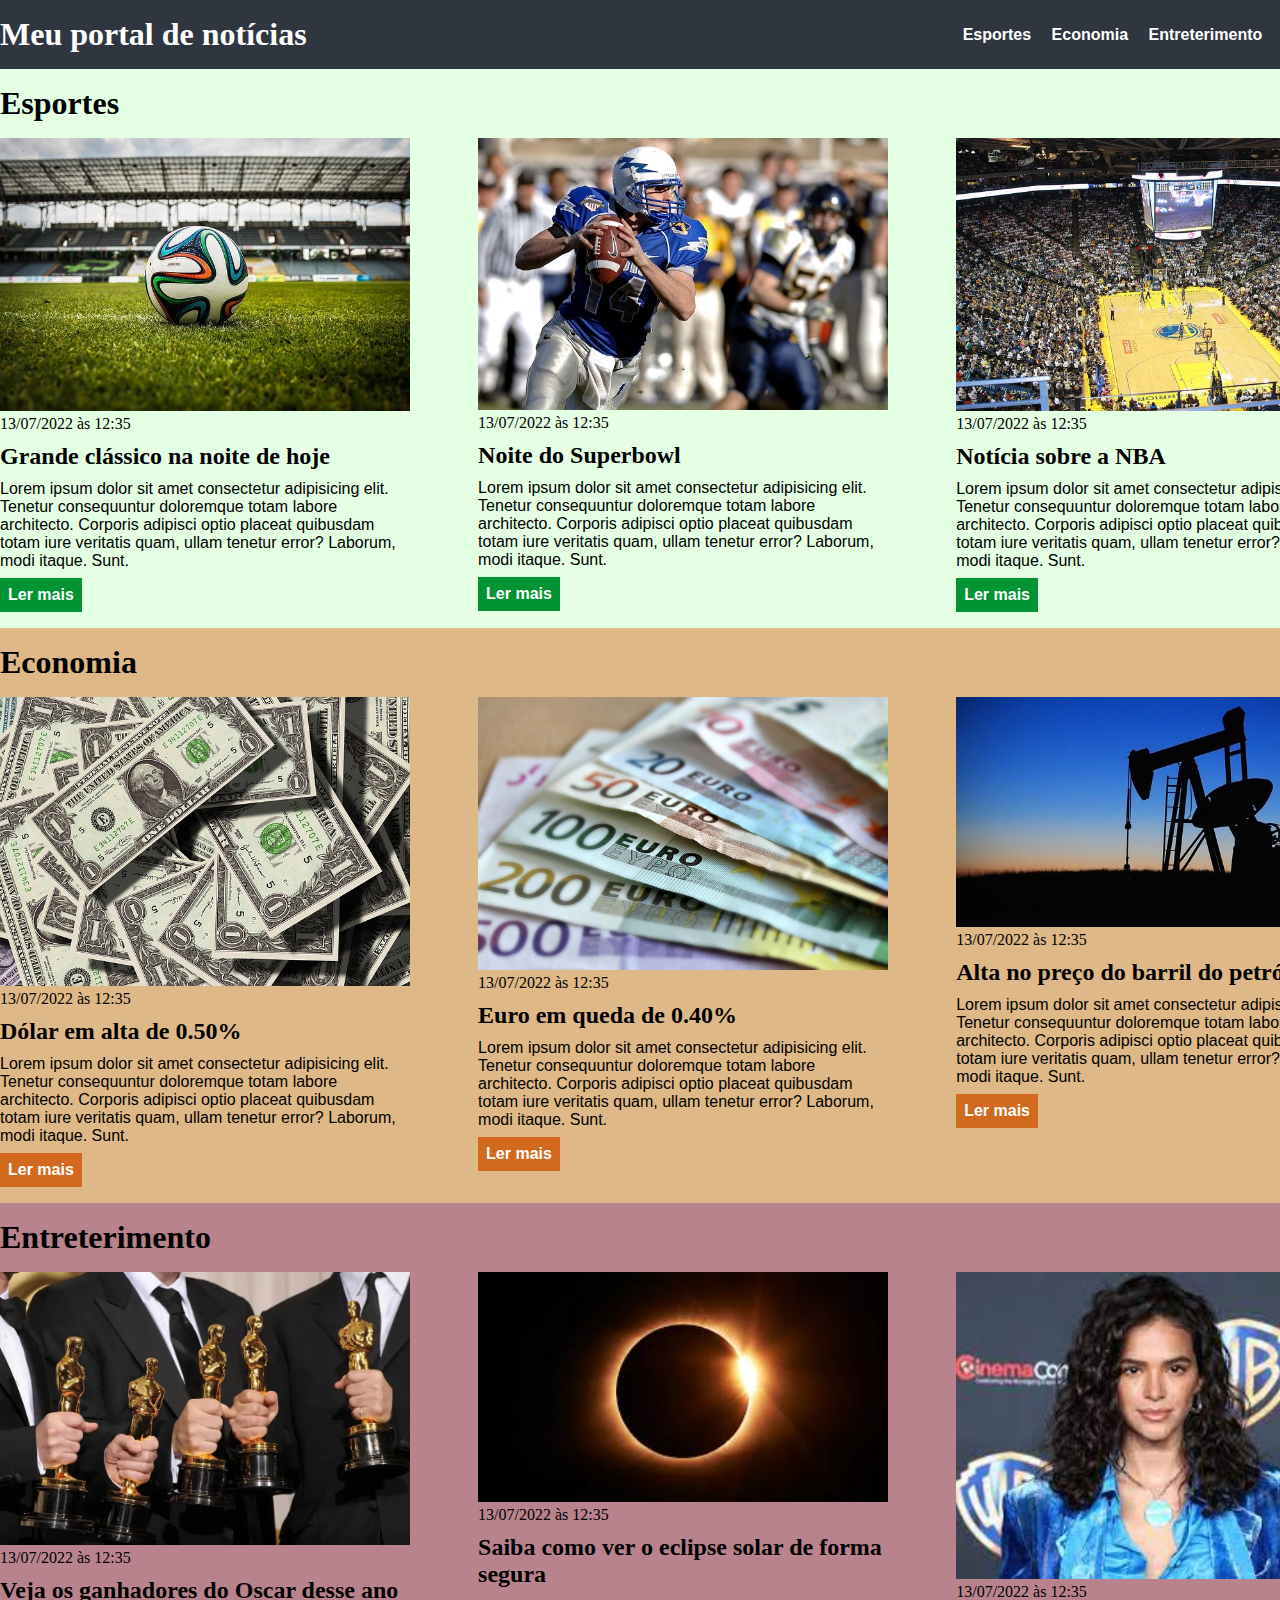
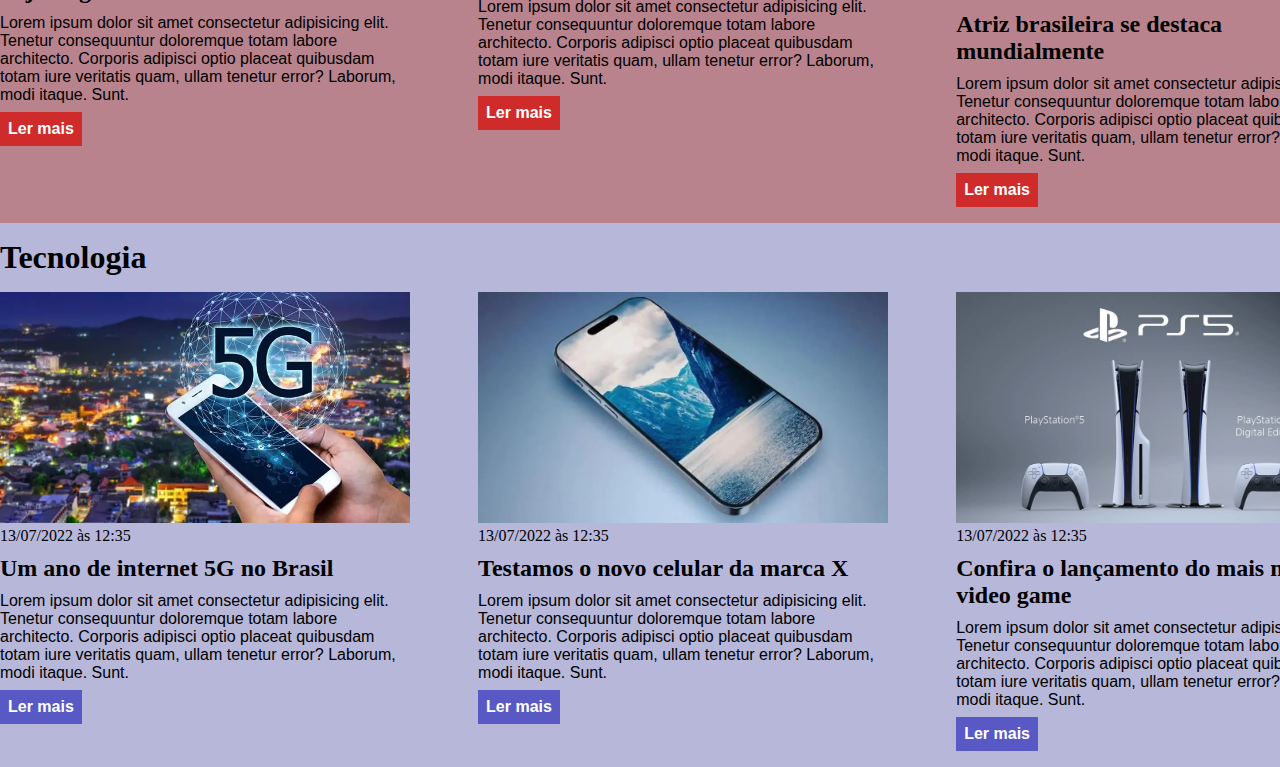
<file: index.html>
<!DOCTYPE html>
<html lang="pt-BR">
<head>
    <meta charset="UTF-8">
    <meta http-equiv="X-UA-Compatible" content="IE=edge">
    <meta name="viewport" content="width=device-width, initial-scale=1.0">
    <title>Meu portal de notícias</title>
    <link rel="stylesheet" href="./main.css" />
</head>
<body>
    <header>
        <div class="container">
            <h1>Meu portal de notícias</h1>
        <nav>
            <ul>
                <li>
                    <a href="#sports" title="Ir para a seção de esportes">Esportes</a>
                </li>
                <li>
                    <a href="#economy" title="Ir para a seção de notícias">Economia</a>
                </li>
                <li>
                    <a href="#entertainment" title="Ir para a seção de entreterimento">Entreterimento</a>
                </li>
                <li>
                    <a href="#technology" title="Ir para a seção de tecnologia">Tecnologia</a>
                </li>
            </ul>
        </nav>
        </div>
    </header>
    <section id="sports">
        <div class="container">
            <h2>Esportes</h2> 
            <div class="articles">
            <article>
                <img src="./imagens/futebol.jpg" alt="Bola de futebol no gramado" />
                <header>
                    <time class="creation date">13/07/2022 às 12:35</time>
                </header>
                <h3>Grande clássico na noite de hoje</h3>
                <p>   
                    Lorem ipsum dolor sit amet consectetur adipisicing elit. Tenetur consequuntur doloremque totam labore architecto. Corporis adipisci optio placeat quibusdam totam iure veritatis quam, ullam tenetur error? Laborum, modi itaque. Sunt.
                </p>
                <a href="#" title="Leia a notícia completa">Ler mais</a>
            </article>
            <article>
                <img src="./imagens/futebol-americano.jpg" alt="Jogador de futebol americano correndo com a bola na mão" />
                <header>
                    <time>13/07/2022 às 12:35</time>
                </header>
                <h3>Noite do Superbowl</h3>
                <p>
                    Lorem ipsum dolor sit amet consectetur adipisicing elit. Tenetur consequuntur doloremque totam labore architecto. Corporis adipisci optio placeat quibusdam totam iure veritatis quam, ullam tenetur error? Laborum, modi itaque. Sunt.
                </p>
                <a href="#" title="Leia a notícia completa">Ler mais</a>
            </article>
            <article>
                <img src="./imagens/basquete.jpg" title="Vista aérea de uma quadra de basquete" />
                <header>
                    <time>13/07/2022 às 12:35</time>
                </header>
                <h3>Notícia sobre a NBA</h3>
                <p>
                    Lorem ipsum dolor sit amet consectetur adipisicing elit. Tenetur consequuntur doloremque totam labore architecto. Corporis adipisci optio placeat quibusdam totam iure veritatis quam, ullam tenetur error? Laborum, modi itaque. Sunt.
                </p>
                <a href="#" title="Leia a notícia completa">Ler mais</a>
            </article>
            </div>
        </div>
    </section>
    <section id="economy">
        <div class="container">
            <h2>Economia</h2>
            <div class="articles">
                <article>
                    <img src="./imagens/dolares.jpg" alt="Muitos dólares" />
                    <header>
                        <time>13/07/2022 às 12:35</time>
                    </header>
                    <h3>Dólar em alta de 0.50%</h3>
                    <p>
                        Lorem ipsum dolor sit amet consectetur adipisicing elit. Tenetur consequuntur doloremque totam labore architecto. Corporis adipisci optio placeat quibusdam totam iure veritatis quam, ullam tenetur error? Laborum, modi itaque. Sunt.
                    </p>
                    <a href="#" title="Leia a notícia completa">Ler mais</a>
                </article>
                <article>
                    <img src="./imagens/euro.jpg" alt="Várias notas de euro" />
                    <header>
                        <time>13/07/2022 às 12:35</time>
                    </header>
                    <h3>Euro em queda de 0.40%</h3>
                    <p>
                        Lorem ipsum dolor sit amet consectetur adipisicing elit. Tenetur consequuntur doloremque totam labore architecto. Corporis adipisci optio placeat quibusdam totam iure veritatis quam, ullam tenetur error? Laborum, modi itaque. Sunt.
                    </p>
                    <a href="#" title="Leia a notícia completa">Ler mais</a>
                </article>
                <article>
                    <img src="./imagens/petroleo.jpg" alt="Extração de petróleo" />
                    <header>
                        <time>13/07/2022 às 12:35</time>
                    </header>
                    <h3>Alta no preço do barril do petróleo</h3>
                    <p>
                        Lorem ipsum dolor sit amet consectetur adipisicing elit. Tenetur consequuntur doloremque totam labore architecto. Corporis adipisci optio placeat quibusdam totam iure veritatis quam, ullam tenetur error? Laborum, modi itaque. Sunt.
                    </p>
                    <a href="#" title="Leia a notícia completa">Ler mais</a>
                </article>
            </div>
        </div>
    </section>
    <section id="entertainment">
        <div class="container">
            <h2>Entreterimento</h2>
            <div class="articles">
                <article>
                    <img src="./imagens/estatuetas_oscar.webp" alt="Estatueta do Oscar" />
                    <header>
                        <time>13/07/2022 às 12:35</time>
                    </header>
                    <h3>Veja os ganhadores do Oscar desse ano</h3>
                    <p>
                        Lorem ipsum dolor sit amet consectetur adipisicing elit. Tenetur consequuntur doloremque totam labore architecto. Corporis adipisci optio placeat quibusdam totam iure veritatis quam, ullam tenetur error? Laborum, modi itaque. Sunt.
                    </p>
                    <a href="#" title="Leia a notícia completa">Ler mais</a>
                </article>
                <article>
                    <img src="./imagens/eclipse.jpeg" alt="eclipse solar" />
                    <header>
                        <time>13/07/2022 às 12:35</time>
                    </header>
                    <h3>Saiba como ver o eclipse solar de forma segura</h3>
                    <p>
                        Lorem ipsum dolor sit amet consectetur adipisicing elit. Tenetur consequuntur doloremque totam labore architecto. Corporis adipisci optio placeat quibusdam totam iure veritatis quam, ullam tenetur error? Laborum, modi itaque. Sunt.
                    </p>
                    <a href="#" title="Leia a notícia completa">Ler mais</a>
                </article>
                <article>
                    <img src="./imagens/atriz.jpeg" alt="mulher no tapete vermelho" />
                    <header>
                        <time>13/07/2022 às 12:35</time>
                    </header>
                    <h3>Atriz brasileira se destaca mundialmente</h3>
                    <p>
                        Lorem ipsum dolor sit amet consectetur adipisicing elit. Tenetur consequuntur doloremque totam labore architecto. Corporis adipisci optio placeat quibusdam totam iure veritatis quam, ullam tenetur error? Laborum, modi itaque. Sunt.
                    </p>
                    <a href="#" title="Leia a notícia completa">Ler mais</a>
                </article>
            </div>
        </div>
    </section>
    <section id="technology">
        <div class="container">
            <h2>Tecnologia</h2>
            <div class="articles">
                <article>
                    <img src="./imagens/5G.webp" alt="Sinal de Internet" />
                    <header>
                        <time>13/07/2022 às 12:35</time>
                    </header>
                    <h3>Um ano de internet 5G no Brasil</h3>
                    <p>
                        Lorem ipsum dolor sit amet consectetur adipisicing elit. Tenetur consequuntur doloremque totam labore architecto. Corporis adipisci optio placeat quibusdam totam iure veritatis quam, ullam tenetur error? Laborum, modi itaque. Sunt.
                    </p>
                    <a href="#" title="Leia a notícia completa">Ler mais</a>
                </article>
                <article>
                    <img src="./imagens/celular.webp" alt="Aparelho de telefone celular" />
                    <header>
                        <time>13/07/2022 às 12:35</time>
                    </header>
                    <h3>Testamos o novo celular da marca X</h3>
                    <p>
                        Lorem ipsum dolor sit amet consectetur adipisicing elit. Tenetur consequuntur doloremque totam labore architecto. Corporis adipisci optio placeat quibusdam totam iure veritatis quam, ullam tenetur error? Laborum, modi itaque. Sunt.
                    </p>
                    <a href="#" title="Leia a notícia completa">Ler mais</a>
                </article>
                <article>
                    <img src="./imagens/video_game.webp" alt="video game" />
                    <header>
                        <time>13/07/2022 às 12:35</time>
                    </header>
                    <h3>Confira o lançamento do mais novo video game</h3>
                    <p>
                        Lorem ipsum dolor sit amet consectetur adipisicing elit. Tenetur consequuntur doloremque totam labore architecto. Corporis adipisci optio placeat quibusdam totam iure veritatis quam, ullam tenetur error? Laborum, modi itaque. Sunt.
                    </p>
                    <a href="#" title="Leia a notícia completa">Ler mais</a>
                </article>
            </div>
        </div>
    </section>
</body>
</html>
</file>
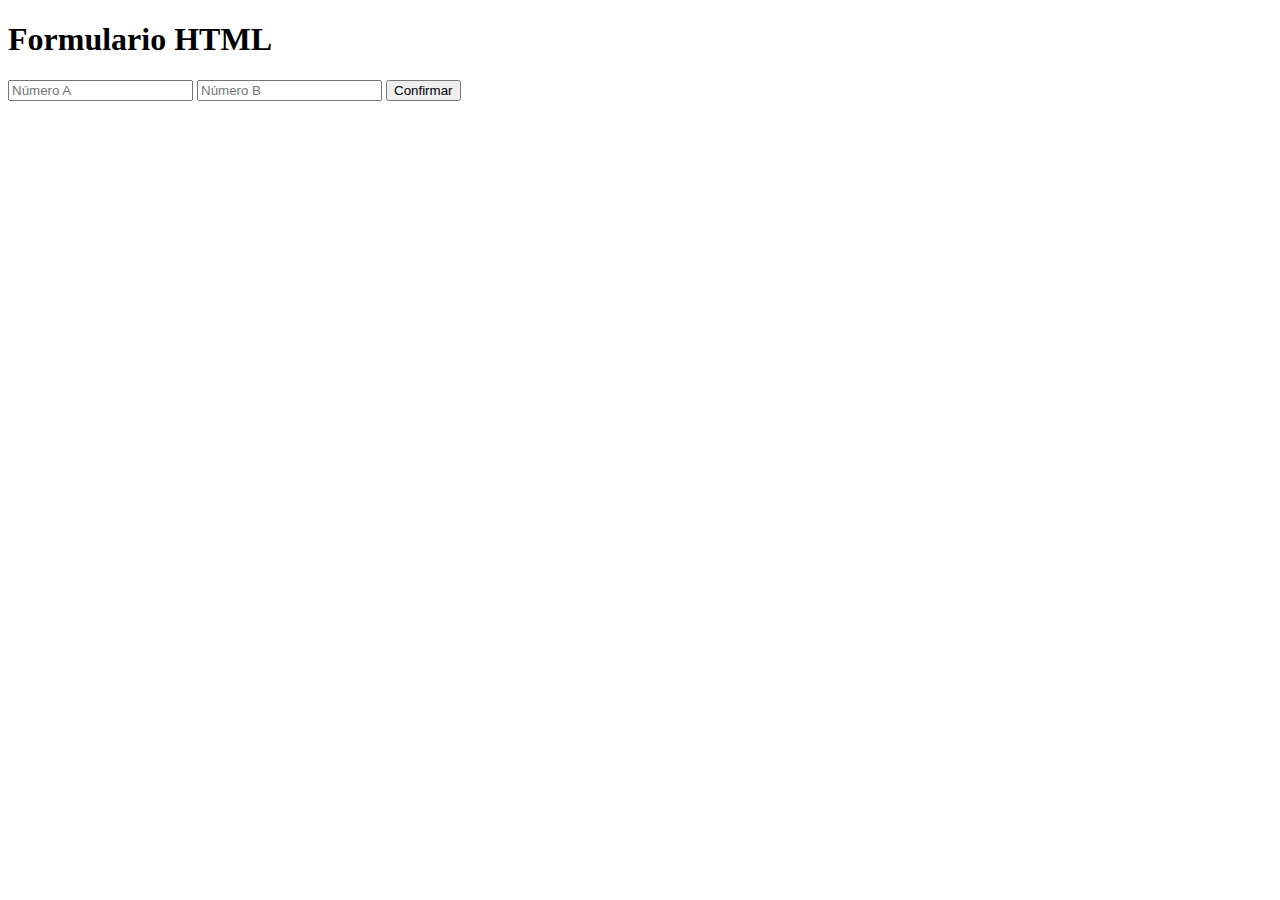
<file: tarefa_m07/index.html>
<!DOCTYPE html>
<html lang="pt-br">
<head>
    <meta charset="UTF-8">
    <meta name="viewport" content="width=device-width, initial-scale=1.0">
    <title>Tarefa modulo 07</title>
    <link rel="stylesheet" href="./main.css">
    <div class="container">
        <h1>Formulario HTML</h1>
</head>
<body>
        <form id="formulario">
            <input type="number" id="numeroA" required placeholder="Número A" />
            <input type="number" id="numeroB" required placeholder="Número B" />
            <button id="botao" type="submit">Confirmar</button>
        </form>
    </div>
    <script src="./main.js"></script>
</body>
</html>
</file>
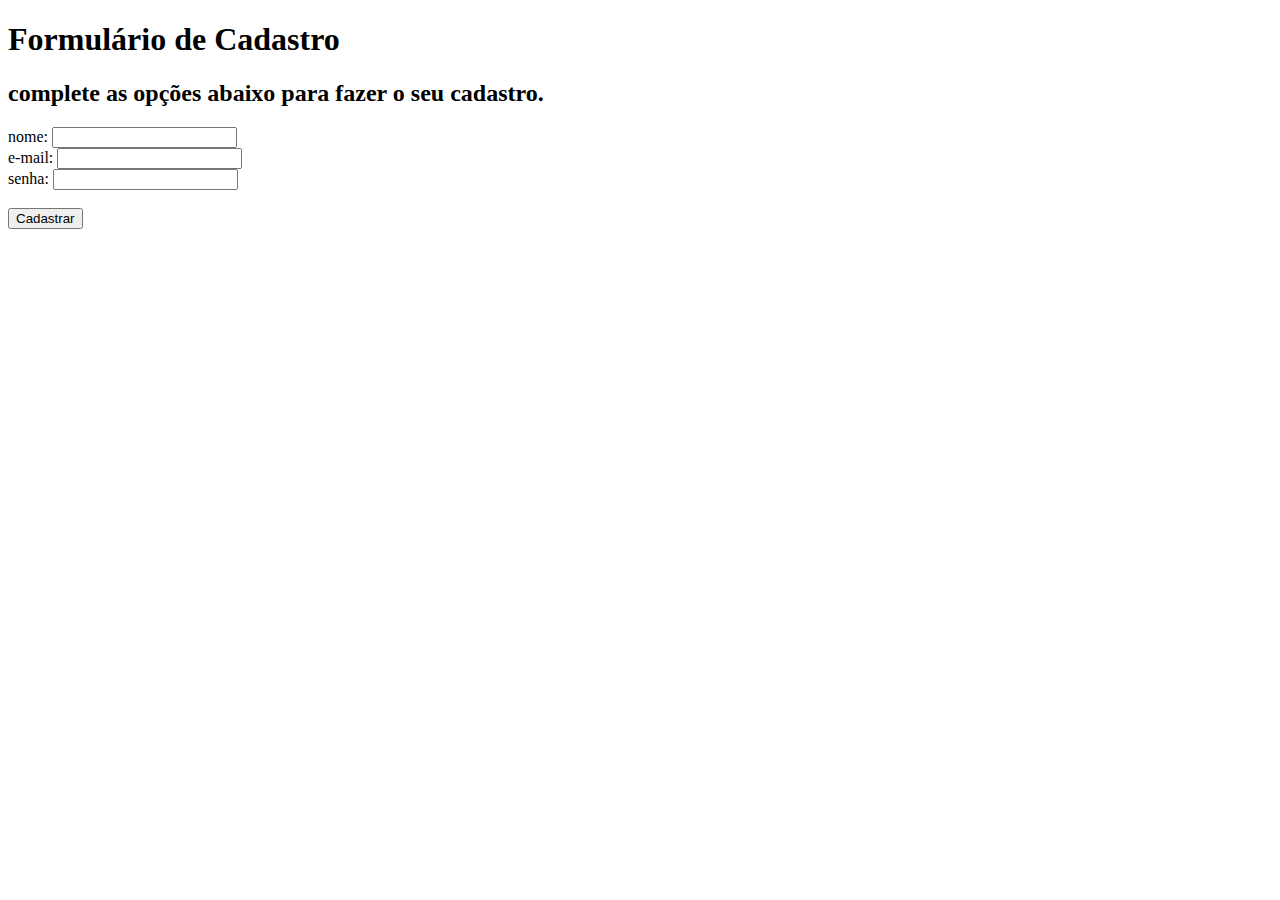
<file: cadastro.html>
<!DOCTYPE html>
<html lang="pt-br">
<head>
    <meta charset="UTF-8">
    <meta name="viewport" content="width=device-width, initial-scale=1.0">
    <title>Cadastro</title>
</head>
<body>
    <H1>Formulário de Cadastro</H1>
    <h2>complete as opções abaixo para fazer o seu cadastro.</h2>
    <form>
        <label for="text">nome:</label>
        <input id="nome" type="text" />
        <br />
        <label for="email">e-mail:</label>
        <input id="email" type="email" />
        <br />
        <label for="text">senha:</label>
        <input id="senha" type="text" />
        <br />
        <br />
        <button type="submit">
            Cadastrar
        </button>
    </form>
</body>
</html>
</file>
<file: main.css>
*{
    box-sizing: border-box;
    margin: 0;
    padding: 0;
}

body > header{
    background-color: #2f3640;
    padding: 16px 0;
    color: #fff;
}

header .container {
    display: flex;
    align-items: center;
    justify-content: space-between;
}

header li {
    display: inline;
    font-family: Arial, Helvetica, sans-serif;
    font-weight: bold;
    margin-left: 16px;
}


header li a {
    color: #fff;
    text-decoration: none;
}

.container {
    width: 1366px;
    margin: o auto
}

.articles {
    display: flex;
    flex-wrap: wrap;
    justify-content: space-between;
}

.articles article img {
    /*height: 180px;*/
    width: 100%;
}

.articles article {
    width: 30%;
}

section {
    padding: 16px 0;
}

section h2 {
    margin-bottom: 16px ;
}

.articles article h3 {
    margin-top: 10px;
    margin-bottom: 10px;
}

.articles article a {
    background-color: blue;
    color: #fff;
    padding: 8px;
    display: inline-block;
    text-decoration: none;
    font-weight: bold;
    margin-top: 8px;
}

.articles article a:hover {
    text-decoration: underline;
}

.articles article p,
.articles article a{
    font-family: Arial, Helvetica, sans-serif;
}

.articles article h3 {
    font-size: 24px;
}

section h2 {
    font-size: 32px;
}

#sports {
    background-color: rgba(0, 255, 0 ,0.1);
}

#sports .articles article a {
    background-color: #009432;
}

#economy {
    background-color: burlywood;
}

#economy .articles article a {
    background-color: chocolate;
}

#entertainment {
    background-color: rgb(184, 131, 141);
}

#entertainment .articles article a{
    background-color: rgb(208, 43, 43);
}

#technology {
    background-color: rgb(183, 183, 217);
}

#technology .articles article a{
    background-color: rgb(89, 89, 197);
}
</file>
<file: tarefa_m07/main.css>
* {
    box-sizing: border-box;
}
</file>
